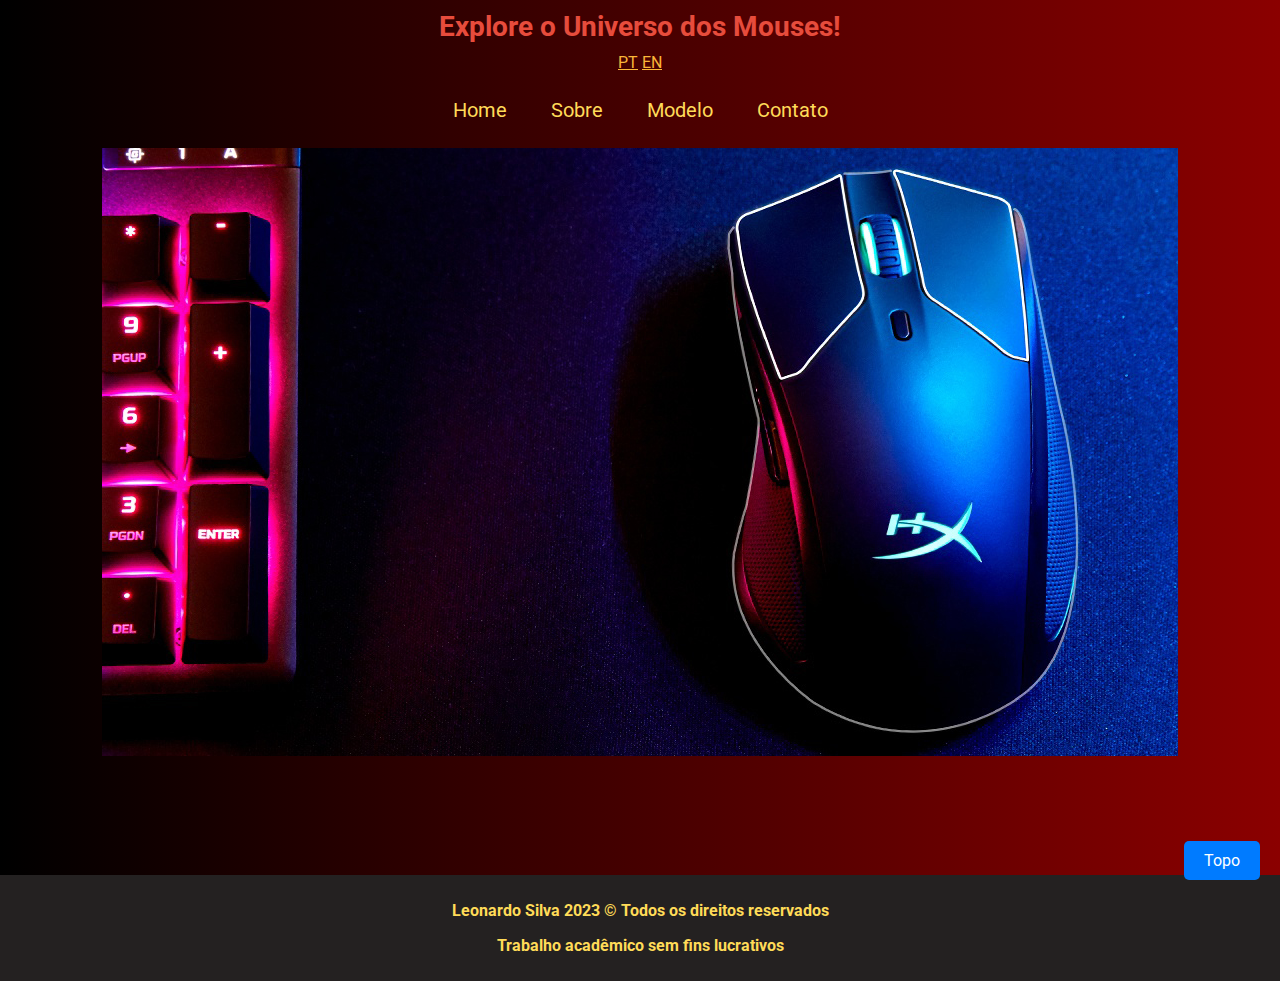
<file: index.html>
<!DOCTYPE html>
<html lang="pt-br">
<head>
    <meta charset="UTF-8">
    <meta name="viewport" content="width=device-width, initial-scale=1.0">
    <title>Menu</title>
    <link rel="stylesheet" href="https://fonts.googleapis.com/css?family=Roboto:400,700&display=swap">
    <link rel="stylesheet" href="estilo.css"> <!-- Seu arquivo de estilo principal -->
    <link rel="icon" type="image/png" href="imagens/left-click.png">
</head>
<body>
    <header>
        <h1 class="site-title">Explore o Universo dos Mouses!</h1>
    </header>
    <nav>
        <a href="index.html" class="pt-link">PT</a>
        <a href="index_en.html" class="en-link">EN</a>
        <!-- Link para a versão em inglês -->
    </nav>
    <nav>
        <ul class="menu">
            <li><a href="index.html">Home</a></li>
            <li><a href="sobre.html">Sobre</a></li>
            <li><a href="modelo.html">Modelo</a></li>
            <li><a href="contato.html">Contato</a></li>
        </ul>
    </nav>
    <div class="imagem">
        <img src="imagens/mouse.jpg" alt="Imagem de um mouse">
    </div>

    <center><a href="#top" class="back-to-top" id="backToTop">Topo</a></center>
</div>
    <footer>
            <p><b>Leonardo Silva 2023 &copy; Todos os direitos reservados</b></p>
            <p><b>Trabalho acadêmico sem fins lucrativos</b></p>
    </footer>    
    
<!-- JavaScript para a animação -->
<script>
    // Captura o elemento da âncora
    var backToTop = document.getElementById("backToTop");

    // Adiciona um ouvinte de evento de clique à âncora
    backToTop.addEventListener("click", function(event) {
        event.preventDefault(); // Impede o comportamento padrão do link

        // Função para animação de rolagem suave
        function scrollToTop() {
            var currentScroll = document.documentElement.scrollTop || document.body.scrollTop;

            if (currentScroll > 0) {
                window.requestAnimationFrame(scrollToTop);
                window.scrollTo(0, currentScroll - (currentScroll / 8));
            }
        }

        // Inicia a animação de retorno ao topo
        scrollToTop();
    });

    // Adicione outro ouvinte de evento de clique para rolar para baixo
    var scrollDown = document.getElementById("scrollDown");

    scrollDown.addEventListener("click", function(event) {
        event.preventDefault();

        // Função para rolar para baixo
        function scrollDownToContent() {
            var currentScroll = document.documentElement.scrollTop || document.body.scrollTop;
            var contentOffset = document.getElementById("content").offsetTop; // Substitua "content" pelo ID do elemento para onde você deseja rolar

            if (currentScroll < contentOffset) {
                window.requestAnimationFrame(scrollDownToContent);
                window.scrollTo(0, currentScroll + (contentOffset - currentScroll) / 8);
            }
        }

        // Inicia a animação de rolagem para baixo
        scrollDownToContent();
    });
</script>
</body>
</html>
</file>
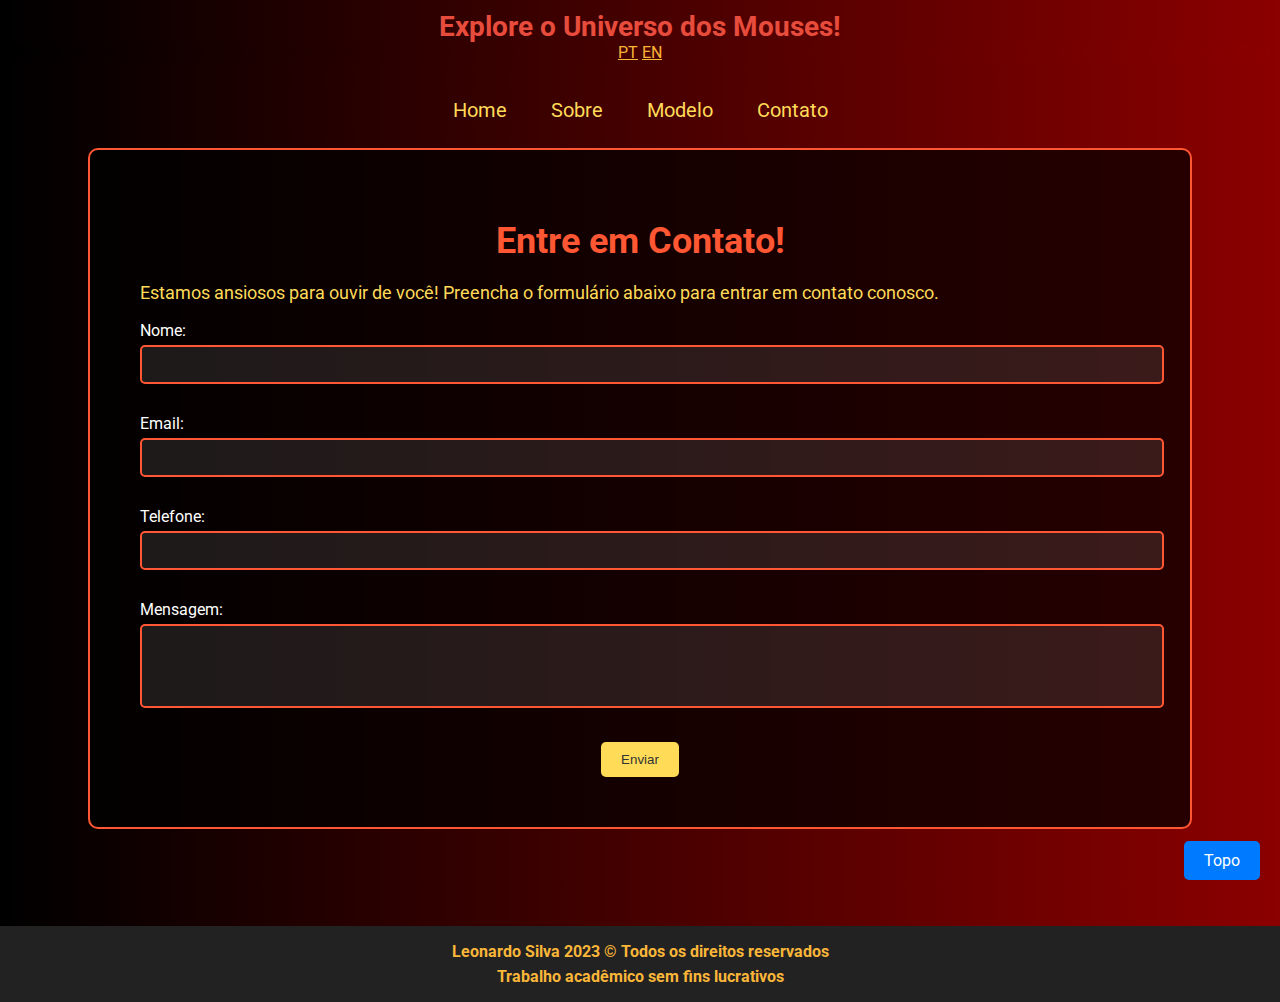
<file: contato.html>
<!DOCTYPE html>
<html lang="pt-br">
<head>
    <meta charset="UTF-8">
    <meta name="viewport" content="width=device-width, initial-scale=1.0">
    <title>Contato</title>
    <link rel="stylesheet" href="https://fonts.googleapis.com/css?family=Roboto:400,700&display=swap">
    <link rel="stylesheet" href="estilo.css"> <!-- Seu arquivo de estilo principal -->
    <link rel="icon" type="image/png" href="imagens/left-click.png">
</head>
<body class="pagina-contato">
    <header>
        <h1 class="site-title">Explore o Universo dos Mouses!</h1>
        <nav>
            <a href="contato.html" class="pt-link">PT</a>
            <a href="contato_en.html" class="en-link">EN</a>
             <!-- Link para a versão em inglês -->
        </nav>    
    </header>

    <nav>
        <ul class="menu">
            <li><a href="index.html">Home</a></li>
            <li><a href="sobre.html">Sobre</a></li>
            <li><a href="modelo.html">Modelo</a></li>
            <li><a href="contato.html">Contato</a></li>
        </ul>
    </nav>

    
    <section id="contato" class="section">
        <h2 class="section-title">Entre em Contato!</h2>
        <p>Estamos ansiosos para ouvir de você! Preencha o formulário abaixo para entrar em contato conosco.</p>

        <form id="contato-form" action="#" method="GET">
            <div class="form-group">
                <label for="nome">Nome:</label>
                <input type="text" id="nome" name="nome" required>
                <div id="nome-error" class="error"></div>
            </div>

            <div class="form-group">
                <label for="email">Email:</label>
                <input type="email" id="email" name="email" required>
                <div id="email-error" class="error"></div>
            </div>

            <div class="form-group">
                <label for="telefone">Telefone:</label>
                <input type="tel" id="telefone" name="telefone" required>
                <div id="telefone-error" class="error"></div>
            </div>

            <div class="form-group">
                <label for="mensagem">Mensagem:</label>
                <textarea style="resize: none" id="mensagem" name="mensagem" rows="4" required></textarea>
                <div id="mensagem-error" class="error"></div>
            </div>

            <button type="button" onclick="validarForm()">Enviar</button>
        </form>

        <div id="sucesso" class="success"></div>
    </section>
    <!-- Âncora para o topo da página com animação -->
    <br><center><a href="#top" class="back-to-top" id="backToTop">Topo</a></center>

    <footer><br>
        <div class="rights">
            <p><b>Leonardo Silva 2023 &copy; Todos os direitos reservados</b></p>
            <p><b>Trabalho acadêmico sem fins lucrativos</b></p>
        </div>
    </footer>

    <script>
        function validarForm() {
            const nome = document.getElementById("nome").value;
            const email = document.getElementById("email").value;
            const telefone = document.getElementById("telefone").value;
            const mensagem = document.getElementById("mensagem").value;

            const nomeError = document.getElementById("nome-error");
            const emailError = document.getElementById("email-error");
            const telefoneError = document.getElementById("telefone-error");
            const mensagemError = document.getElementById("mensagem-error");
            const sucesso = document.getElementById("sucesso");

            nomeError.textContent = "";
            emailError.textContent = "";
            telefoneError.textContent = "";
            mensagemError.textContent = "";
            sucesso.textContent = "";

            // Validação do campo Nome (pelo menos 3 caracteres)
            if (nome.length < 3) {
                nomeError.textContent = "O nome deve ter pelo menos 3 caracteres";
            }

            // Validação do campo Email (formato de email válido)
            const emailRegex = /^[^\s@]+@[^\s@]+\.[^\s@]+$/;
            if (!emailRegex.test(email)) {
                emailError.textContent = "Insira um email válido";
            }

            // Validação do campo Telefone (formato de telefone válido)
            const telefoneRegex = /^\d{2}-\d{5}-\d{4}$/; // Formato XX-XXXXX-XXXX
            if (!telefoneRegex.test(telefone)) {
                telefoneError.textContent = "Insira um número de telefone válido no formato XX-XXXXX-XXXX";
            }

            // Validação do campo Mensagem (pelo menos 10 caracteres)
            if (mensagem.length < 10) {
                mensagemError.textContent = "A mensagem deve ter pelo menos 10 caracteres";
            }

            // Se não houver erros, exiba uma mensagem de sucesso
            if (nomeError.textContent === "" && emailError.textContent === "" && telefoneError.textContent === "" && mensagemError.textContent === "") {
                sucesso.textContent = "Formulário enviado com sucesso!";
            }
        }

        // Captura o elemento da âncora
        var backToTop = document.getElementById("backToTop");

        // Adiciona um ouvinte de evento de clique à âncora
        backToTop.addEventListener("click", function(event) {
            event.preventDefault(); // Impede o comportamento padrão do link

            // Função para animação de rolagem suave
            function scrollToTop() {
                var currentScroll = document.documentElement.scrollTop || document.body.scrollTop;

                if (currentScroll > 0) {
                    window.requestAnimationFrame(scrollToTop);
                    window.scrollTo(0, currentScroll - (currentScroll / 8));
                }
            }

            // Inicia a animação
            scrollToTop();
        });

        
    </script>
</body>
</html>
</file>
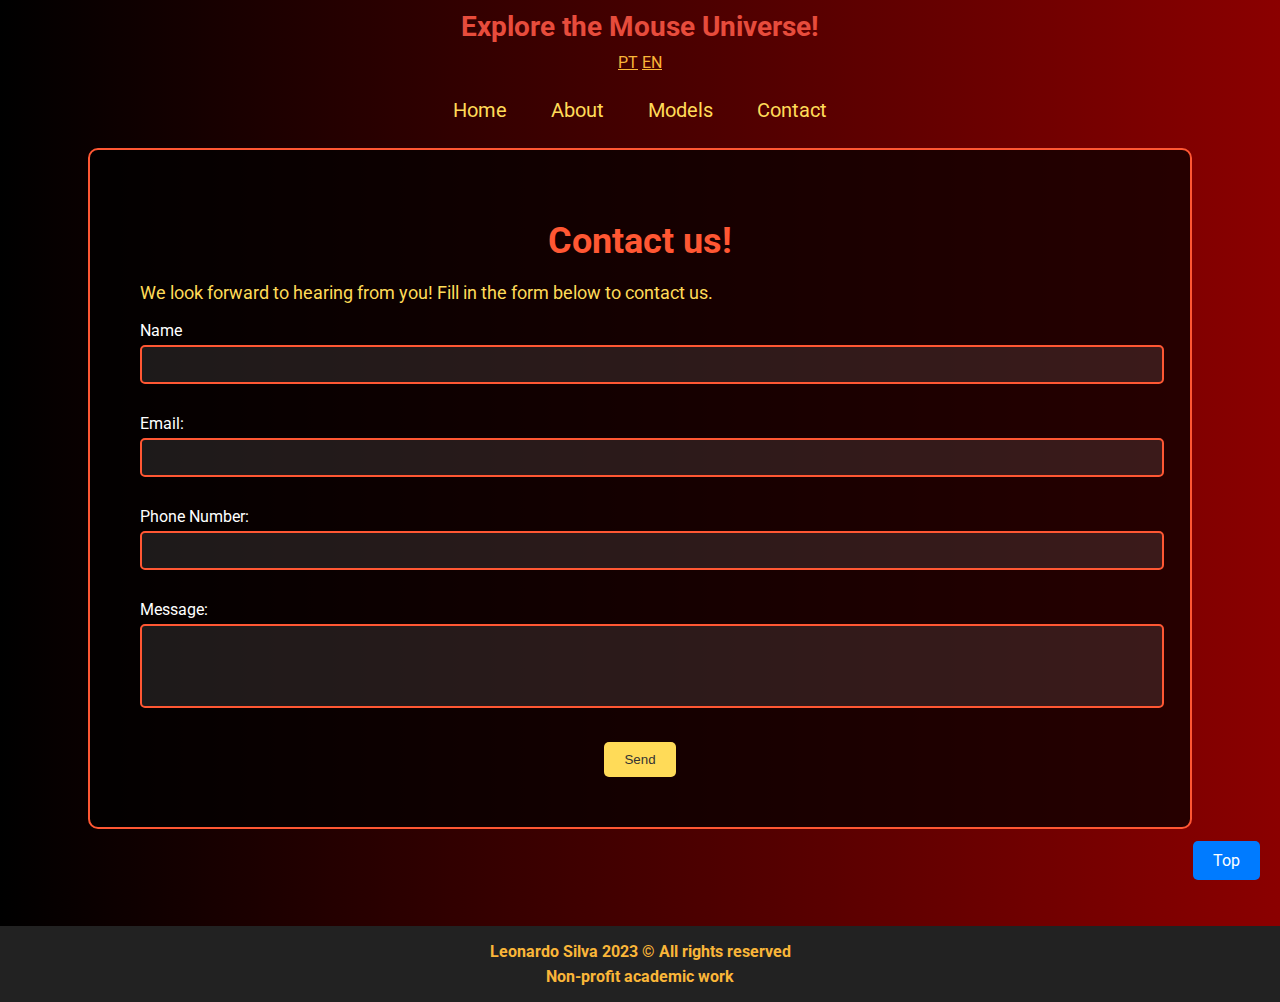
<file: contato_en.html>
<!DOCTYPE html>
<html lang="pt-br">
<head>
    <meta charset="UTF-8">
    <meta name="viewport" content="width=device-width, initial-scale=1.0">
    <title>Contact</title>
    <link rel="stylesheet" href="https://fonts.googleapis.com/css?family=Roboto:400,700&display=swap">
    <link rel="stylesheet" href="estilo.css"> <!-- Seu arquivo de estilo principal -->
    <link rel="icon" type="image/png" href="imagens/left-click.png">
</head>
<body class="pagina-contato">
    <header>
        <div class="header-content">
            <h1 class="site-title">Explore the Mouse Universe!</h1>
        </div>
    </header>

    <nav>
        <a href="contato.html" class="pt-link">PT</a>
        <a href="contato_en.html" class="en-link">EN</a>
         <!-- Link para a versão em inglês -->
    </nav>    
    
    <nav>
        <ul class="menu">
            <li><a href="index_en.html">Home</a></li>
            <li><a href="sobre_en.html">About</a></li>
            <li><a href="modelo_en.html">Models</a></li>
            <li><a href="contato_en.html">Contact</a></li>
        </ul>
    </nav>

    
    <section id="contato" class="section">
        <h2 class="section-title">Contact us!</h2>
        <p>We look forward to hearing from you! Fill in the form below to contact us.</p>

        <form id="contato-form" action="#" method="GET">
            <div class="form-group">
                <label for="nome">Name</label>
                <input type="text" id="nome" name="nome" required>
                <div id="nome-error" class="error"></div>
            </div>

            <div class="form-group">
                <label for="email">Email:</label>
                <input type="email" id="email" name="email" required>
                <div id="email-error" class="error"></div>
            </div>

            <div class="form-group">
                <label for="telefone">Phone Number:</label>
                <input type="tel" id="telefone" name="telefone" required>
                <div id="telefone-error" class="error"></div>
            </div>

            <div class="form-group">
                <label for="mensagem">Message:</label>
                <textarea style="resize: none" id="mensagem" name="mensagem" rows="4" required></textarea>
                <div id="mensagem-error" class="error"></div>
            </div>

            <button type="button" onclick="validarForm()">Send</button>
        </form>

        <div id="sucesso" class="success"></div>
    </section>
    <!-- Âncora para o topo da página com animação -->
    <br><center><a href="#top" class="back-to-top" id="backToTop">Top</a></center>

    <footer><br>
        <div class="rights">
            <p><b>Leonardo Silva 2023 &copy; All rights reserved</b></p>
            <p><b>Non-profit academic work</p></b>
        </div>
    </footer>

    <script>
        function validarForm() {
            const nome = document.getElementById("nome").value;
            const email = document.getElementById("email").value;
            const telefone = document.getElementById("telefone").value;
            const mensagem = document.getElementById("mensagem").value;

            const nomeError = document.getElementById("nome-error");
            const emailError = document.getElementById("email-error");
            const telefoneError = document.getElementById("telefone-error");
            const mensagemError = document.getElementById("mensagem-error");
            const sucesso = document.getElementById("sucesso");

            nomeError.textContent = "";
            emailError.textContent = "";
            telefoneError.textContent = "";
            mensagemError.textContent = "";
            sucesso.textContent = "";

            // Validação do campo Nome (pelo menos 3 caracteres)
            if (nome.length < 3) {
                nomeError.textContent = "The name must be at least 3 characters long!";
            }

            // Validação do campo Email (formato de email válido)
            const emailRegex = /^[^\s@]+@[^\s@]+\.[^\s@]+$/;
            if (!emailRegex.test(email)) {
                emailError.textContent = "Enter a valid email address!";
            }

            // Validação do campo Telefone (formato de telefone válido)
            const telefoneRegex = /^\d{2}-\d{5}-\d{4}$/; // Formato XX-XXXXX-XXXX
            if (!telefoneRegex.test(telefone)) {
                telefoneError.textContent = "Enter a valid phone number in the format XX-XXXXX-XXXX";
            }

            // Validação do campo Mensagem (pelo menos 10 caracteres)
            if (mensagem.length < 10) {
                mensagemError.textContent = "The message must be at least 10 characters long!";
            }

            // Se não houver erros, exiba uma mensagem de sucesso
            if (nomeError.textContent === "" && emailError.textContent === "" && telefoneError.textContent === "" && mensagemError.textContent === "") {
                sucesso.textContent = "Form sent successfully!";
            }
        }

        // Captura o elemento da âncora
        var backToTop = document.getElementById("backToTop");

        // Adiciona um ouvinte de evento de clique à âncora
        backToTop.addEventListener("click", function(event) {
            event.preventDefault(); // Impede o comportamento padrão do link

            // Função para animação de rolagem suave
            function scrollToTop() {
                var currentScroll = document.documentElement.scrollTop || document.body.scrollTop;

                if (currentScroll > 0) {
                    window.requestAnimationFrame(scrollToTop);
                    window.scrollTo(0, currentScroll - (currentScroll / 8));
                }
            }

            // Inicia a animação
            scrollToTop();
        });

        
    </script>
</body>
</html>
</file>
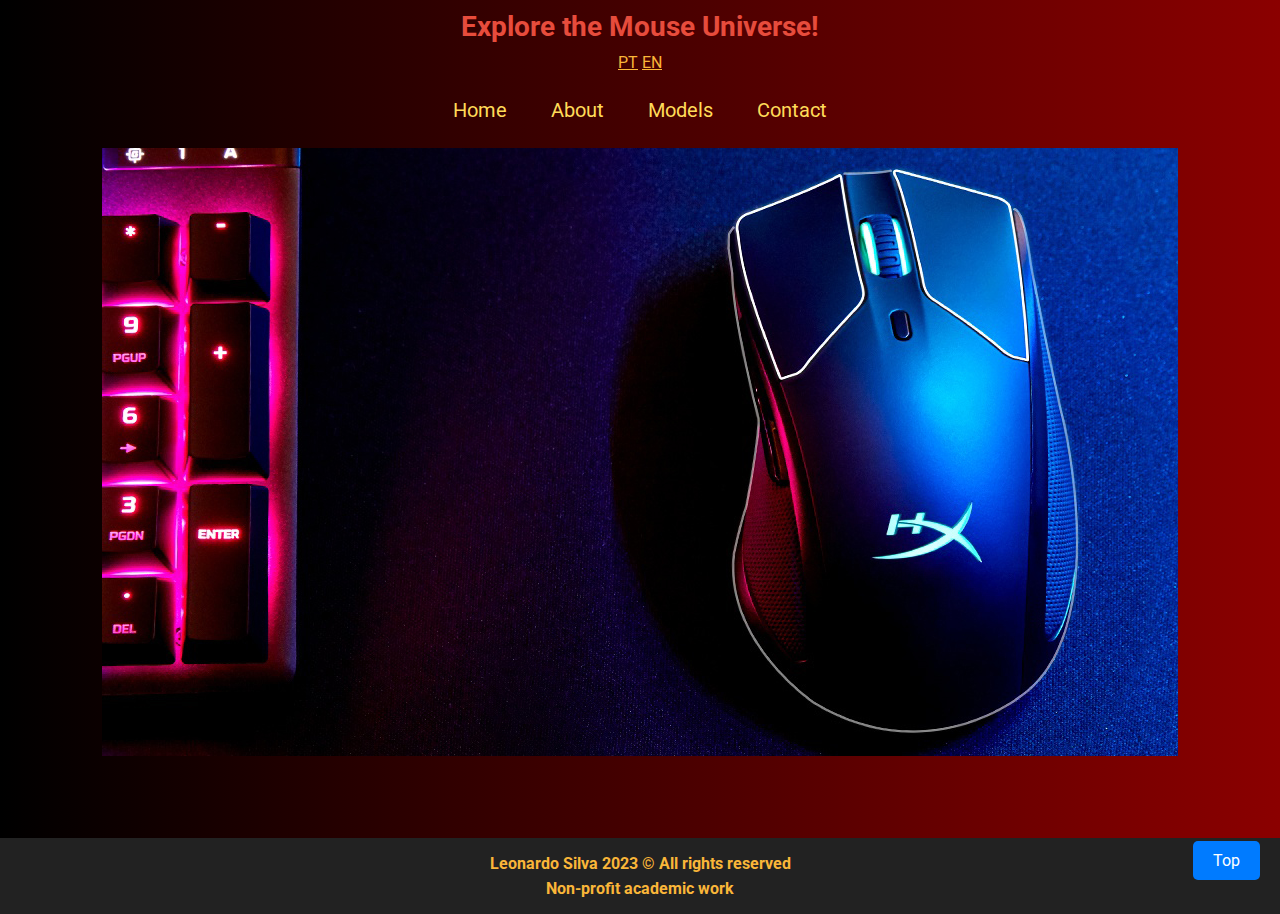
<file: index_en.html>
<!DOCTYPE html>
<html lang="pt-br">
<head>
    <meta charset="UTF-8">
    <meta name="viewport" content="width=device-width, initial-scale=1.0">
    <title>Menu</title>
    <link rel="stylesheet" href="https://fonts.googleapis.com/css?family=Roboto:400,700&display=swap">
    <link rel="stylesheet" href="estilo.css"> <!-- Seu arquivo de estilo principal -->
    <link rel="icon" type="image/png" href="imagens/left-click.png">
</head>
<body>
    <header>
        <h1 class="site-title">Explore the Mouse Universe!</h1>
    </header>
    <nav>
        <a href="index.html" class="pt-link">PT</a>
        <a href="index_en.html" class="en-link">EN</a>
        <!-- Link para a versão em inglês -->
    </nav>
    <nav>
        <ul class="menu">
            <li><a href="index_en.html">Home</a></li>
            <li><a href="sobre_en.html">About</a></li>
            <li><a href="modelo_en.html">Models</a></li>
            <li><a href="contato_en.html">Contact</a></li>
        </ul>
    </nav>
    <div class="imagem">
        <img src="imagens/mouse.jpg" alt="Imagem de um mouse">
    </div>
    <!-- Âncora para o topo da página com animação -->
    <center><a href="#top" class="back-to-top" id="backToTop">Top</a></center>
</div>

<br><footer>
    <div class="rights">
            <p><b>Leonardo Silva 2023 &copy; All rights reserved</b></p>
            <p><b>Non-profit academic work</p>
    </div>
</footer>

<!-- JavaScript para a animação -->
<script>
    // Captura o elemento da âncora
    var backToTop = document.getElementById("backToTop");

    // Adiciona um ouvinte de evento de clique à âncora
    backToTop.addEventListener("click", function(event) {
        event.preventDefault(); // Impede o comportamento padrão do link

        // Função para animação de rolagem suave
        function scrollToTop() {
            var currentScroll = document.documentElement.scrollTop || document.body.scrollTop;

            if (currentScroll > 0) {
                window.requestAnimationFrame(scrollToTop);
                window.scrollTo(0, currentScroll - (currentScroll / 8));
            }
        }

        // Inicia a animação de retorno ao topo
        scrollToTop();
    });

    // Adicione outro ouvinte de evento de clique para rolar para baixo
    var scrollDown = document.getElementById("scrollDown");

    scrollDown.addEventListener("click", function(event) {
        event.preventDefault();

        // Função para rolar para baixo
        function scrollDownToContent() {
            var currentScroll = document.documentElement.scrollTop || document.body.scrollTop;
            var contentOffset = document.getElementById("content").offsetTop; // Substitua "content" pelo ID do elemento para onde você deseja rolar

            if (currentScroll < contentOffset) {
                window.requestAnimationFrame(scrollDownToContent);
                window.scrollTo(0, currentScroll + (contentOffset - currentScroll) / 8);
            }
        }

        // Inicia a animação de rolagem para baixo
        scrollDownToContent();
    });
</script>
</body>
</html>
</file>
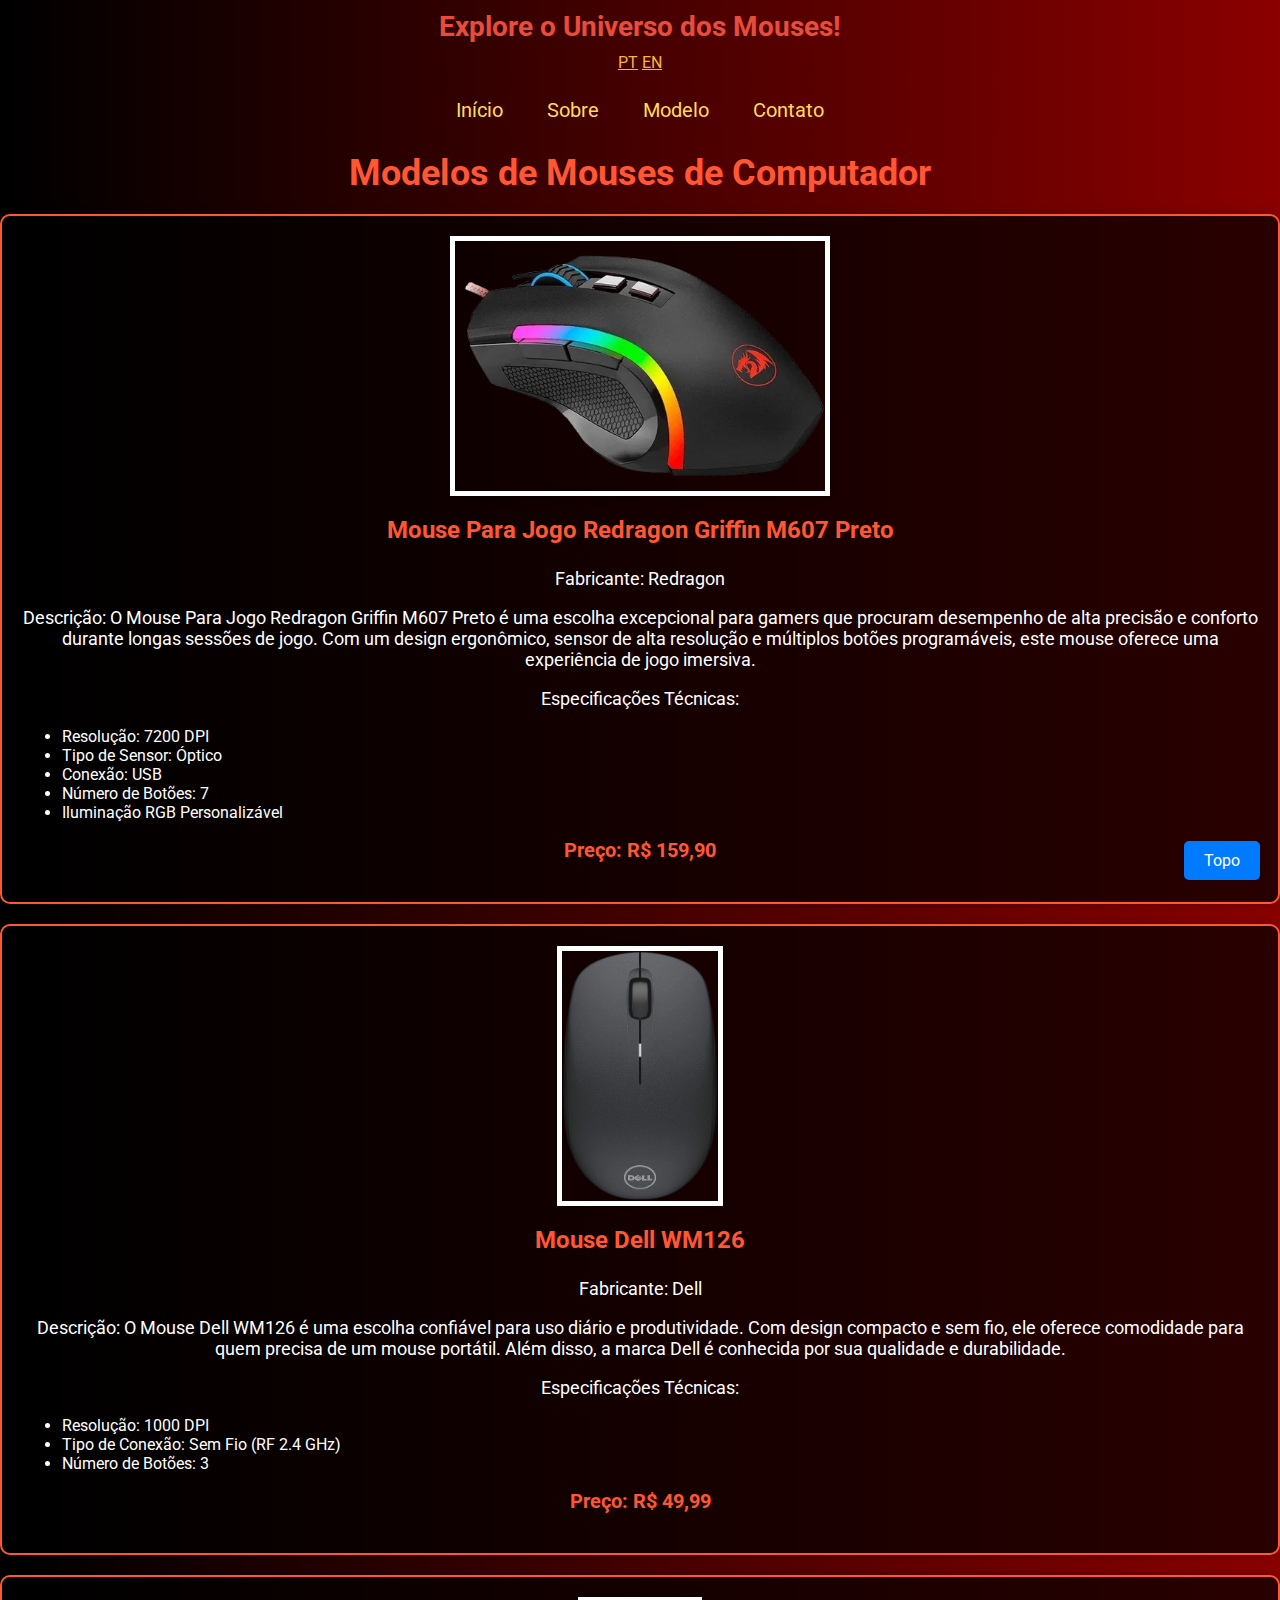
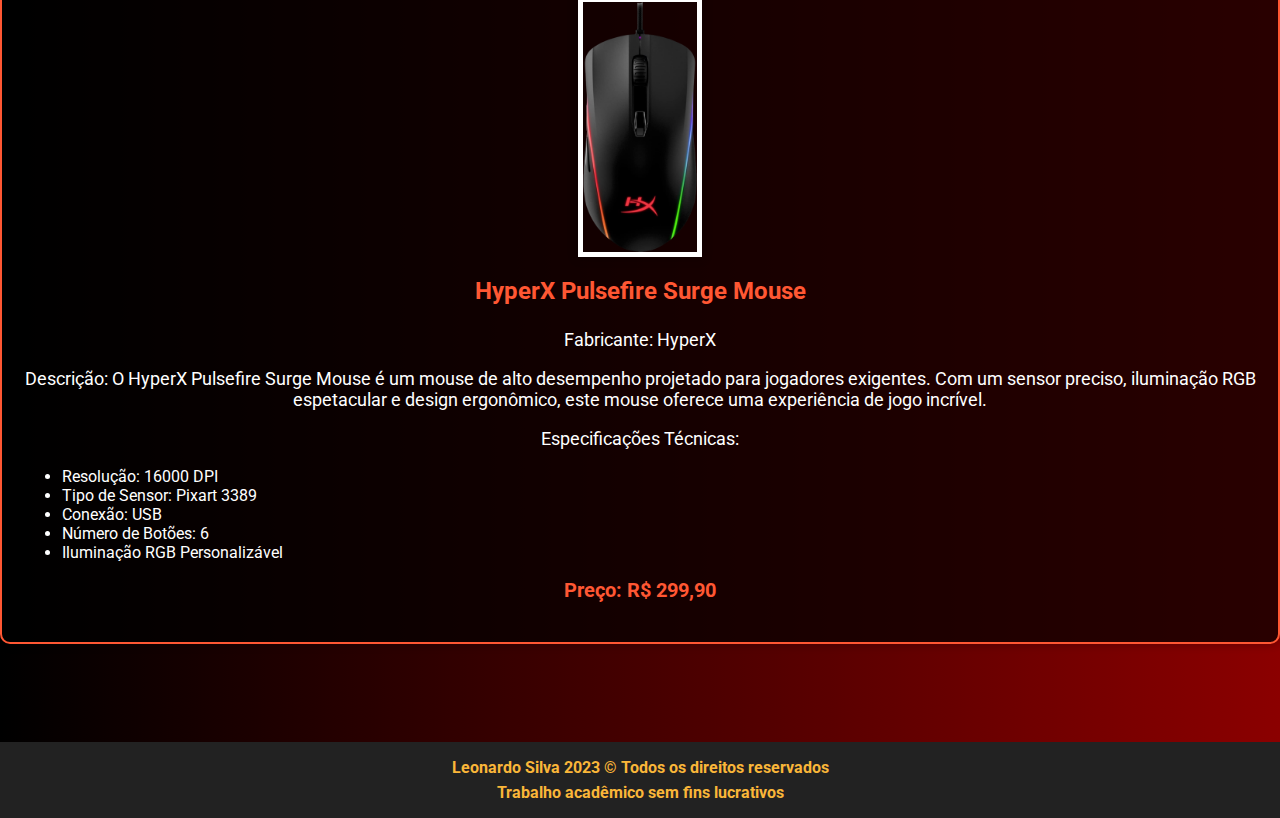
<file: modelo.html>
<!DOCTYPE html>
<html lang="pt-br">
<head>
    <meta charset="UTF-8">
    <meta name="viewport" content="width=device-width, initial-scale=1.0">
    <title>Modelos do Produto</title>
    <link rel="stylesheet" href="https://fonts.googleapis.com/css?family=Roboto:400,700&display=swap">
    <link rel="stylesheet" href="estilo.css"> <!-- Seu arquivo de estilo principal -->
    <link rel="icon" type="image/png" href="imagens/left-click.png"> <!-- Corrigida a tag rel do ícone -->
</head>
<body id="top">
    <header>
        <div class="header-content">
            <h1 class="site-title">Explore o Universo dos Mouses!</h1>

        </div>
    </header>

    <nav>
        <a href="modelo.html" class="pt-link">PT</a>
        <a href="modelo_en.html" class="en-link">EN</a>
         <!-- Link para a versão em inglês -->
    </nav>   

    <nav>
        <ul class="menu">
            <li><a href="index.html">Início</a></li>
            <li><a href="sobre.html">Sobre</a></li>
            <li><a href="modelo.html">Modelo</a></li>
            <li><a href="contato.html">Contato</a></li>
        </ul>
    </nav>

    <div class="page">
        <h2 class="section-title">Modelos de Mouses de Computador</h2>
            
        <!-- Mouse Para Jogo Redragon Griffin M607 Preto -->
        <div class="model">
            <div class="model-image">
                <img src="imagens/dpi.png" alt="Mouse Para Jogo Redragon Griffin M607 Preto">
            </div>
            <h3 class="model-title">Mouse Para Jogo Redragon Griffin M607 Preto</h3>
            <p class="model-info">Fabricante: Redragon</p>
            <p class="model-info">Descrição:
                O Mouse Para Jogo Redragon Griffin M607 Preto é uma escolha excepcional para gamers que procuram desempenho de alta precisão e conforto durante longas sessões de jogo. Com um design ergonômico, sensor de alta resolução e múltiplos botões programáveis, este mouse oferece uma experiência de jogo imersiva.
            </p>
            <p class="model-info">Especificações Técnicas:
                <ul>
                    <li>Resolução: 7200 DPI</li>
                    <li>Tipo de Sensor: Óptico</li>
                    <li>Conexão: USB</li>
                    <li>Número de Botões: 7</li>
                    <li>Iluminação RGB Personalizável</li>
                </ul>
            </p>
            <p class="model-price">Preço: R$ 159,90</p>
        </div>
        
        <!-- Mouse Dell WM126 -->
        <div class="model">
            <div class="model-image">
                <img src="imagens/dell.png" alt="Mouse Dell WM126">
            </div>
            <h3 class="model-title">Mouse Dell WM126</h3>
            <p class="model-info">Fabricante: Dell</p>
            <p class="model-info">Descrição:
                O Mouse Dell WM126 é uma escolha confiável para uso diário e produtividade. Com design compacto e sem fio, ele oferece comodidade para quem precisa de um mouse portátil. Além disso, a marca Dell é conhecida por sua qualidade e durabilidade.
            </p>
            <p class="model-info">Especificações Técnicas:
                <ul>
                    <li>Resolução: 1000 DPI</li>
                    <li>Tipo de Conexão: Sem Fio (RF 2.4 GHz)</li>
                    <li>Número de Botões: 3</li>
                </ul>
            </p>
            <p class="model-price">Preço: R$ 49,99</p>
        </div>
        
        <!-- HyperX Pulsefire Surge Mouse -->
        <div class="model">
            <div class="model-image">
                <img src="imagens/hyper.png" alt="HyperX Pulsefire Surge Mouse">
            </div>
            <h3 class="model-title">HyperX Pulsefire Surge Mouse</h3>
            <p class="model-info">Fabricante: HyperX</p>
            <p class="model-info">Descrição:
                O HyperX Pulsefire Surge Mouse é um mouse de alto desempenho projetado para jogadores exigentes. Com um sensor preciso, iluminação RGB espetacular e design ergonômico, este mouse oferece uma experiência de jogo incrível.
            </p>
            <p class="model-info">Especificações Técnicas:
                <ul>
                    <li>Resolução: 16000 DPI</li>
                    <li>Tipo de Sensor: Pixart 3389</li>
                    <li>Conexão: USB</li>
                    <li>Número de Botões: 6</li>
                    <li>Iluminação RGB Personalizável</li>
                </ul>
            </p>
            <p class="model-price">Preço: R$ 299,90</p>
        </div>
    </div>
    <!-- Âncora para o topo da página com animação -->
    <center><a href="#top" class="back-to-top" id="backToTop">Topo</a></center>
</div>

<br><footer>
    <div class="rights">
        <p><b>Leonardo Silva 2023 &copy; Todos os direitos reservados</b></p>
        <p><b>Trabalho acadêmico sem fins lucrativos</b></p>
    </div>
</footer>

<!-- JavaScript para a animação -->
<script>
    // Captura o elemento da âncora
    var backToTop = document.getElementById("backToTop");

    // Adiciona um ouvinte de evento de clique à âncora
    backToTop.addEventListener("click", function(event) {
        event.preventDefault(); // Impede o comportamento padrão do link

        // Função para animação de rolagem suave
        function scrollToTop() {
            var currentScroll = document.documentElement.scrollTop || document.body.scrollTop;

            if (currentScroll > 0) {
                window.requestAnimationFrame(scrollToTop);
                window.scrollTo(0, currentScroll - (currentScroll / 8));
            }
        }

        // Inicia a animação de retorno ao topo
        scrollToTop();
    });

    // Adicione outro ouvinte de evento de clique para rolar para baixo
    var scrollDown = document.getElementById("scrollDown");

    scrollDown.addEventListener("click", function(event) {
        event.preventDefault();

        // Função para rolar para baixo
        function scrollDownToContent() {
            var currentScroll = document.documentElement.scrollTop || document.body.scrollTop;
            var contentOffset = document.getElementById("content").offsetTop; // Substitua "content" pelo ID do elemento para onde você deseja rolar

            if (currentScroll < contentOffset) {
                window.requestAnimationFrame(scrollDownToContent);
                window.scrollTo(0, currentScroll + (contentOffset - currentScroll) / 8);
            }
        }

        // Inicia a animação de rolagem para baixo
        scrollDownToContent();
    });
</script>
</body>
</html>
</file>
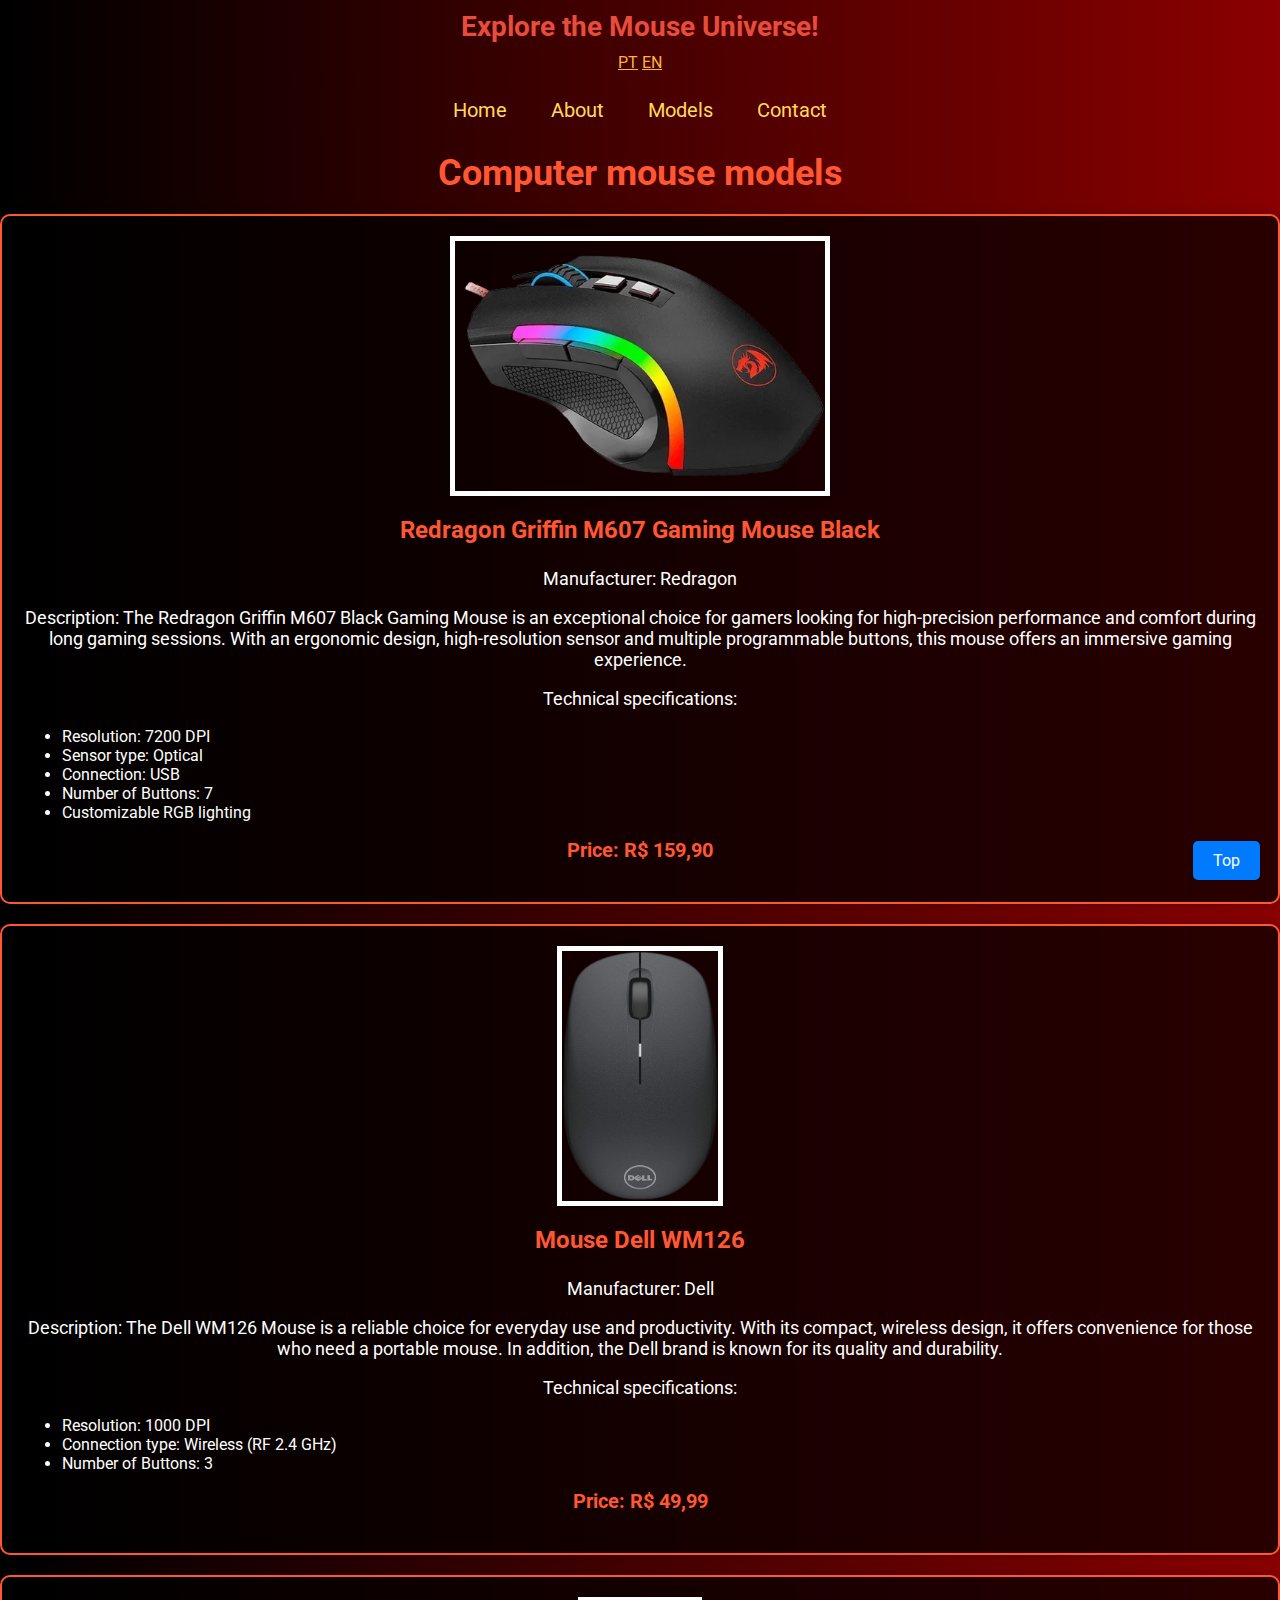
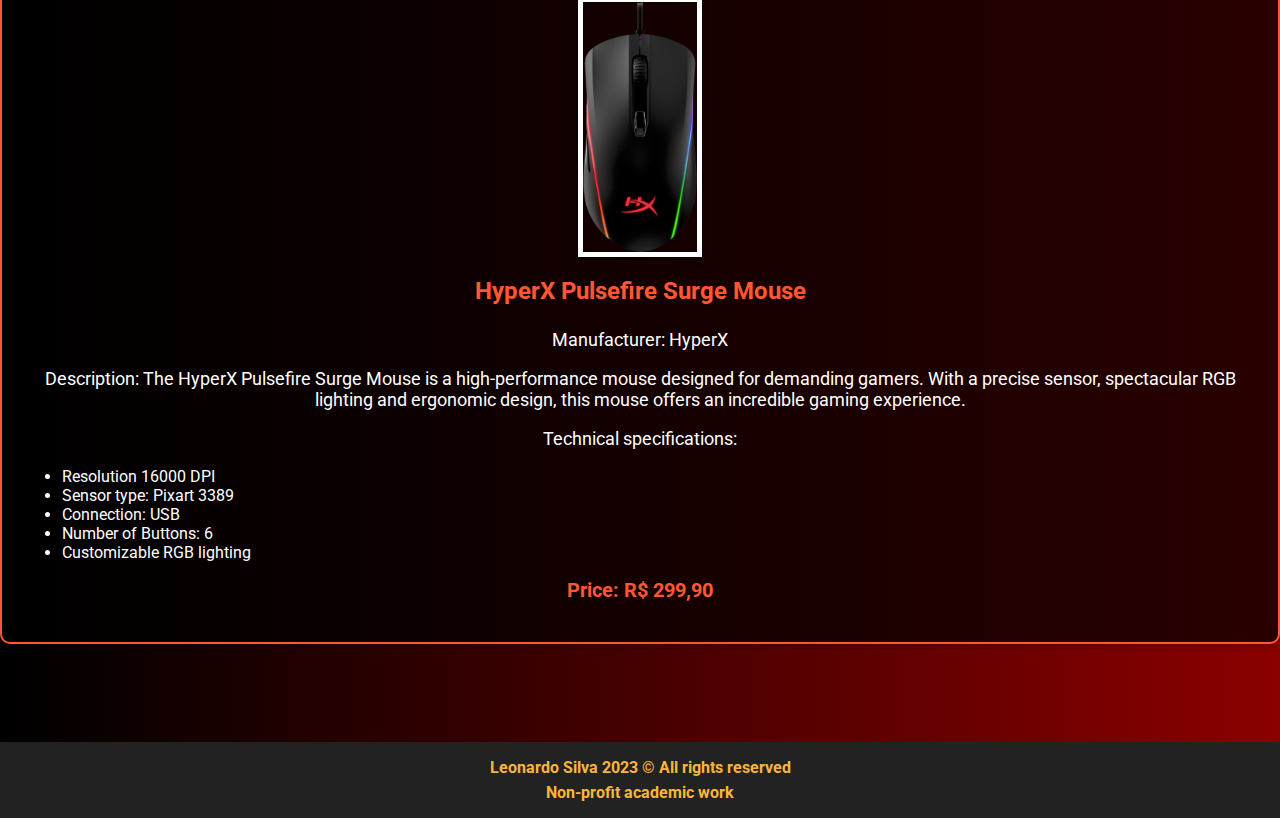
<file: modelo_en.html>
<!DOCTYPE html>
<html lang="pt-br">
<head>
    <meta charset="UTF-8">
    <meta name="viewport" content="width=device-width, initial-scale=1.0">
    <title>Product models</title>
    <link rel="stylesheet" href="https://fonts.googleapis.com/css?family=Roboto:400,700&display=swap">
    <link rel="stylesheet" href="estilo.css"> <!-- Seu arquivo de estilo principal -->
    <link rel="icon" type="image/png" href="imagens/left-click.png"> <!-- Corrigida a tag rel do ícone -->
</head>
<body id="top">
    <header>
        <div class="header-content">
            <h1 class="site-title">Explore the Mouse Universe!</h1>

        </div>
    </header>
    
    <nav>
        <a href="modelo.html" class="pt-link">PT</a>
        <a href="modelo_en.html" class="en-link">EN</a>
         <!-- Link para a versão em inglês -->
    </nav>  

    <nav>
        <ul class="menu">
            <li><a href="index_en.html">Home</a></li>
            <li><a href="sobre_en.html">About</a></li>
            <li><a href="modelo_en.html">Models</a></li>
            <li><a href="contato_en.html">Contact</a></li>
        </ul>
    </nav>

    <div class="page">
        <h2 class="section-title">Computer mouse models</h2>
            
        <!-- Mouse Para Jogo Redragon Griffin M607 Preto -->
        <div class="model">
            <div class="model-image">
                <img src="imagens/dpi.png" alt="Mouse Para Jogo Redragon Griffin M607 Preto">
            </div>
            <h3 class="model-title">Redragon Griffin M607 Gaming Mouse Black</h3>
            <p class="model-info">Manufacturer: Redragon</p>
            <p class="model-info">Description:
                The Redragon Griffin M607 Black Gaming Mouse is an exceptional choice for gamers looking for high-precision performance and comfort during long gaming sessions. With an ergonomic design, high-resolution sensor and multiple programmable buttons, this mouse offers an immersive gaming experience.
            </p>
            <p class="model-info">Technical specifications:
                <ul>
                    <li>Resolution: 7200 DPI</li>
                    <li>Sensor type: Optical</li>
                    <li>Connection: USB</li>
                    <li>Number of Buttons: 7</li>
                    <li>Customizable RGB lighting</li>
                </ul>
            </p>
            <p class="model-price">Price: R$ 159,90</p>
        </div>
        
        <!-- Mouse Dell WM126 -->
        <div class="model">
            <div class="model-image">
                <img src="imagens/dell.png" alt="Mouse Dell WM126">
            </div>
            <h3 class="model-title">Mouse Dell WM126</h3>
            <p class="model-info">Manufacturer: Dell</p>
            <p class="model-info">Description:
                The Dell WM126 Mouse is a reliable choice for everyday use and productivity. With its compact, wireless design, it offers convenience for those who need a portable mouse. In addition, the Dell brand is known for its quality and durability.
            </p>
            <p class="model-info">Technical specifications:
                <ul>
                    <li>Resolution: 1000 DPI</li>
                    <li>Connection type: Wireless (RF 2.4 GHz)</li>
                    <li>Number of Buttons: 3</li>
                </ul>
            </p>
            <p class="model-price">Price: R$ 49,99</p>
        </div>
        
        <!-- HyperX Pulsefire Surge Mouse -->
        <div class="model">
            <div class="model-image">
                <img src="imagens/hyper.png" alt="HyperX Pulsefire Surge Mouse">
            </div>
            <h3 class="model-title">HyperX Pulsefire Surge Mouse</h3>
            <p class="model-info">Manufacturer: HyperX</p>
            <p class="model-info">Description:
                The HyperX Pulsefire Surge Mouse is a high-performance mouse designed for demanding gamers. With a precise sensor, spectacular RGB lighting and ergonomic design, this mouse offers an incredible gaming experience.
            </p>
            <p class="model-info">Technical specifications:
                <ul>
                    <li>Resolution 16000 DPI</li>
                    <li>Sensor type: Pixart 3389</li>
                    <li>Connection: USB</li>
                    <li>Number of Buttons: 6</li>
                    <li>Customizable RGB lighting</li>
                </ul>
            </p>
            <p class="model-price">Price: R$ 299,90</p>
        </div>
    </div>
    <!-- Âncora para o topo da página com animação -->
    <center><a href="#top" class="back-to-top" id="backToTop">Top</a></center>
</div>

<br><footer>
    <div class="rights">
            <p><b>Leonardo Silva 2023 &copy; All rights reserved</b></p>
            <p><b>Non-profit academic work</p>
    </div>
</footer>

<!-- JavaScript para a animação -->
<script>
    // Captura o elemento da âncora
    var backToTop = document.getElementById("backToTop");

    // Adiciona um ouvinte de evento de clique à âncora
    backToTop.addEventListener("click", function(event) {
        event.preventDefault(); // Impede o comportamento padrão do link

        // Função para animação de rolagem suave
        function scrollToTop() {
            var currentScroll = document.documentElement.scrollTop || document.body.scrollTop;

            if (currentScroll > 0) {
                window.requestAnimationFrame(scrollToTop);
                window.scrollTo(0, currentScroll - (currentScroll / 8));
            }
        }

        // Inicia a animação de retorno ao topo
        scrollToTop();
    });

    // Adicione outro ouvinte de evento de clique para rolar para baixo
    var scrollDown = document.getElementById("scrollDown");

    scrollDown.addEventListener("click", function(event) {
        event.preventDefault();

        // Função para rolar para baixo
        function scrollDownToContent() {
            var currentScroll = document.documentElement.scrollTop || document.body.scrollTop;
            var contentOffset = document.getElementById("content").offsetTop; // Substitua "content" pelo ID do elemento para onde você deseja rolar

            if (currentScroll < contentOffset) {
                window.requestAnimationFrame(scrollDownToContent);
                window.scrollTo(0, currentScroll + (contentOffset - currentScroll) / 8);
            }
        }

        // Inicia a animação de rolagem para baixo
        scrollDownToContent();
    });
</script>
</body>
</html>
</file>
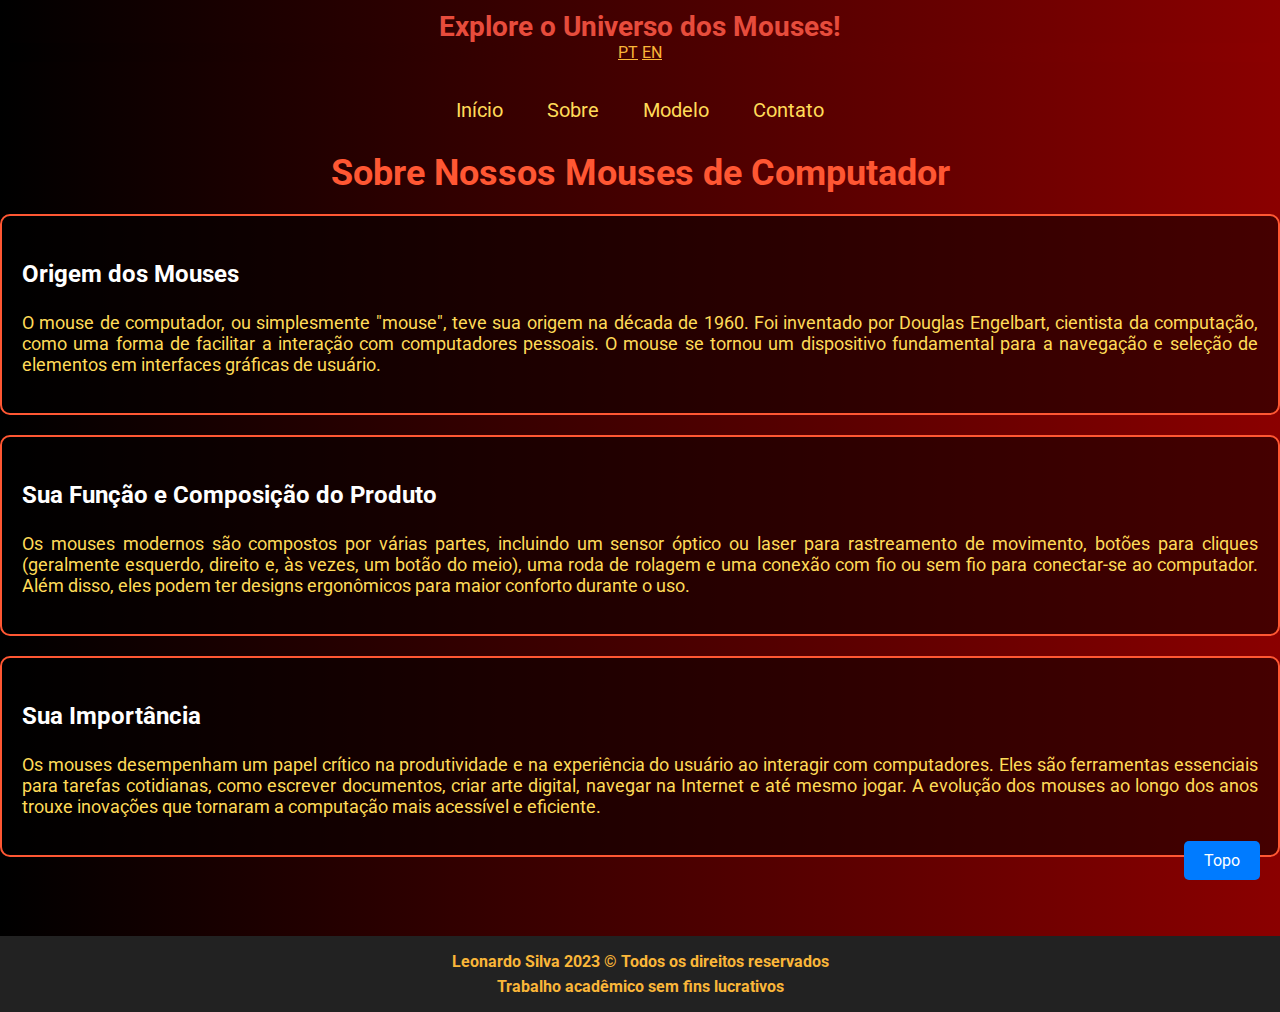
<file: sobre.html>
<!DOCTYPE html>
<html lang="pt-br">
<head>
    <meta charset="UTF-8">
    <meta name="viewport" content="width=device-width, initial-scale=1.0">
    <title>Sobre o Produto</title>
    <link rel="stylesheet" href="https://fonts.googleapis.com/css?family=Roboto:400,700&display=swap">
    <link rel="stylesheet" href="estilo.css">
    <link rel="icon" type="image/png" href="imagens/left-click.png">
</head>
<body>
    <header>
        <h1 class="site-title">Explore o Universo dos Mouses!</h1>
        <nav>
            <a href="sobre.html" class="pt-link">PT</a>
            <a href="sobre_en.html" class="en-link">EN</a>
             <!-- Link para a versão em inglês -->
        </nav>    
    </header>

    <nav>
        <ul class="menu">
            <li><a href="index.html">Início</a></li>
            <li><a href="sobre.html">Sobre</a></li>
            <li><a href="modelo.html">Modelo</a></li>
            <li><a href="contato.html">Contato</a></li>
        </ul>
    </nav>

    <div class="page">
        <h2 class="section-title">Sobre Nossos Mouses de Computador</h2>
        <div class="section">
            <h3>Origem dos Mouses</h3>
            <p>
                O mouse de computador, ou simplesmente "mouse", teve sua origem na década de 1960. Foi inventado por Douglas Engelbart, cientista da computação, como uma forma de facilitar a interação com computadores pessoais. O mouse se tornou um dispositivo fundamental para a navegação e seleção de elementos em interfaces gráficas de usuário.
            </p>
        </div>

        <div class="section">
            <h3 id="funcao-composicao">Sua Função e Composição do Produto</h3>
            <p>
                Os mouses modernos são compostos por várias partes, incluindo um sensor óptico ou laser para rastreamento de movimento, botões para cliques (geralmente esquerdo, direito e, às vezes, um botão do meio), uma roda de rolagem e uma conexão com fio ou sem fio para conectar-se ao computador. Além disso, eles podem ter designs ergonômicos para maior conforto durante o uso.
            </p>
        </div>

        <div class="section">
            <h3>Sua Importância</h3>
            <p>
                Os mouses desempenham um papel crítico na produtividade e na experiência do usuário ao interagir com computadores. Eles são ferramentas essenciais para tarefas cotidianas, como escrever documentos, criar arte digital, navegar na Internet e até mesmo jogar. A evolução dos mouses ao longo dos anos trouxe inovações que tornaram a computação mais acessível e eficiente.
            </p>
        </div>
    </div>

    <center><a href="#" class="back-to-top" id="backToTop">Topo</a></center>

    <footer>
        <div class="rights">
            <p><b>Leonardo Silva 2023 &copy; Todos os direitos reservados</b></p>
            <p><b>Trabalho acadêmico sem fins lucrativos</b></p>
        </div>
    </footer>
    <br><br><br><br><br><br>

    <!-- JavaScript para a animação -->
    <script>
        // Captura o elemento da âncora
        var backToTop = document.getElementById("backToTop");

        // Adiciona um ouvinte de evento de clique à âncora
        backToTop.addEventListener("click", function(event) {
            event.preventDefault(); // Impede o comportamento padrão do link

            // Função para animação de rolagem suave
            function scrollToTop() {
                var currentScroll = document.documentElement.scrollTop || document.body.scrollTop;

                if (currentScroll > 0) {
                    window.requestAnimationFrame(scrollToTop);
                    window.scrollTo(0, currentScroll - (currentScroll / 8));
                }
            }

            // Inicia a animação de retorno ao topo
            scrollToTop();
        });
    </script>
</body>
</html>
</file>
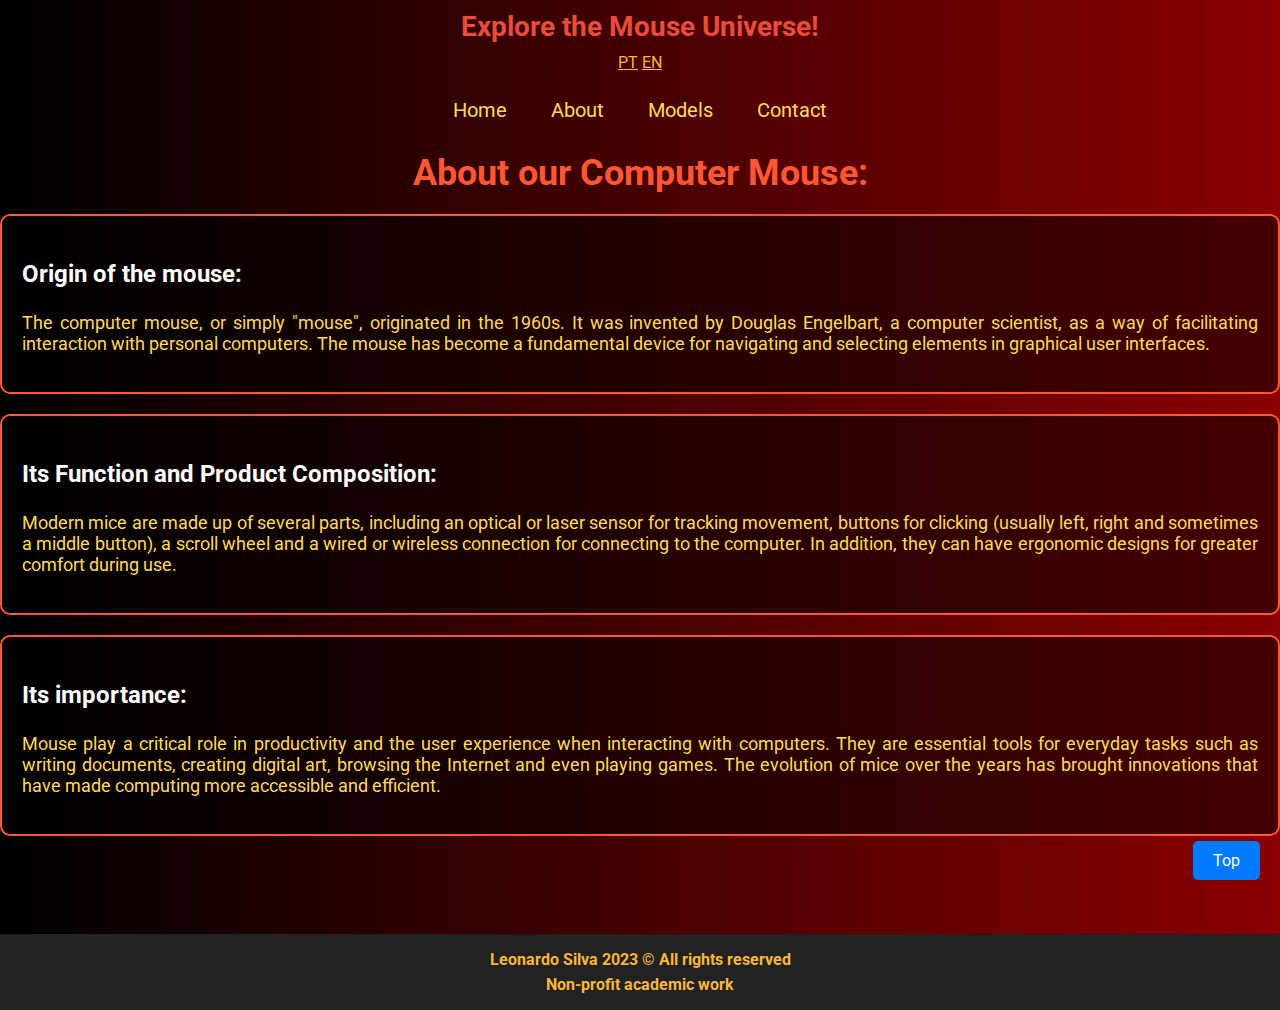
<file: sobre_en.html>
<!DOCTYPE html>
<html lang="pt-br">
<head>
    <meta charset="UTF-8">
    <meta name="viewport" content="width=device-width, initial-scale=1.0">
    <title>About the product</title>
    <link rel="stylesheet" href="https://fonts.googleapis.com/css?family=Roboto:400,700&display=swap">
    <link rel="stylesheet" href="estilo.css"> <!-- Seu arquivo de estilo principal -->
    <link rel="icon" type="image/png" href="imagens/left-click.png"> <!-- Corrigida a tag rel do ícone -->
</head>
<body>
    <header>
        <h1 class="site-title">Explore the Mouse Universe!</h1>
    </header>
    <nav>
        <a href="sobre.html" class="pt-link">PT</a>
        <a href="sobre_en.html" class="en-link">EN</a>
         <!-- Link para a versão em inglês -->
    </nav>    
    <nav>
        <ul class="menu">
            <li><a href="index_en.html">Home</a></li>
            <li><a href="sobre_en.html">About</a></li>
            <li><a href="modelo_en.html">Models</a></li>
            <li><a href="contato_en.html">Contact</a></li>
        </ul>
    </nav>

    <div class="page">
        <h2 class="section-title">About our Computer Mouse:</h2>
        <div class="section">
            <h3>Origin of the mouse:</h3>
            <p>
                The computer mouse, or simply "mouse", originated in the 1960s. It was invented by Douglas Engelbart, a computer scientist, as a way of facilitating interaction with personal computers. The mouse has become a fundamental device for navigating and selecting elements in graphical user interfaces.
            </p>
        </div>
        
        <div class="section">
            <h3 id="funcao-composicao">Its Function and Product Composition:</h3>
            <p>
                Modern mice are made up of several parts, including an optical or laser sensor for tracking movement, buttons for clicking (usually left, right and sometimes a middle button), a scroll wheel and a wired or wireless connection for connecting to the computer. In addition, they can have ergonomic designs for greater comfort during use.
            </p>
        </div>
        
        <div class="section">
            <h3>Its importance:</h3>
            <p>
                Mouse play a critical role in productivity and the user experience when interacting with computers. They are essential tools for everyday tasks such as writing documents, creating digital art, browsing the Internet and even playing games. The evolution of mice over the years has brought innovations that have made computing more accessible and efficient.
            </p>
        </div>
    </div>
    
    <center><a href="#" class="back-to-top" id="backToTop">Top</a></center>
</div>

<br><footer>
    <div class="rights">
        <p><b>Leonardo Silva 2023 &copy; All rights reserved</b></p>
        <p><b>Non-profit academic work</p></b>
    </div>
</footer>

<!-- JavaScript para a animação -->
<script>
    // Captura o elemento da âncora
    var backToTop = document.getElementById("backToTop");

    // Adiciona um ouvinte de evento de clique à âncora
    backToTop.addEventListener("click", function(event) {
        event.preventDefault(); // Impede o comportamento padrão do link

        // Função para animação de rolagem suave
        function scrollToTop() {
            var currentScroll = document.documentElement.scrollTop || document.body.scrollTop;

            if (currentScroll > 0) {
                window.requestAnimationFrame(scrollToTop);
                window.scrollTo(0, currentScroll - (currentScroll / 8));
            }
        }

        // Inicia a animação de retorno ao topo
        scrollToTop();
    });

    // Adicione outro ouvinte de evento de clique para rolar para baixo
    var scrollDown = document.getElementById("scrollDown");

    scrollDown.addEventListener("click", function(event) {
        event.preventDefault();

        // Função para rolar para baixo
        function scrollDownToContent() {
            var currentScroll = document.documentElement.scrollTop || document.body.scrollTop;
            var contentOffset = document.getElementById("content").offsetTop; // Substitua "content" pelo ID do elemento para onde você deseja rolar

            if (currentScroll < contentOffset) {
                window.requestAnimationFrame(scrollDownToContent);
                window.scrollTo(0, currentScroll + (contentOffset - currentScroll) / 8);
            }
        }

        // Inicia a animação de rolagem para baixo
        scrollDownToContent();
    });
</script>
</body>
</html>
</file>
<file: estilo.css>
/* Estilos globais */

    body {
    font-family: 'Roboto', sans-serif;
    margin: 0;
    padding: 0;
    background: linear-gradient(to right, black, #8b0000);
    color: rgb(250, 182, 57);
}

/* Estilo do cabeçalho */
header {
    background: linear-gradient(to right, black, #8b0000);
    padding: 10px;
    text-align: center;
}

header h1 {
    margin: 0;
    font-size: 36px;
    color: white;
}

.header-content {
    max-height: 100vh; /* Define a altura máxima do cabeçalho como 100% da altura da tela */
    overflow: hidden; /* Esconde qualquer conteúdo que ultrapasse a altura máxima */
}    

/* Estilo do título do site */
.site-title {
    color: #e74c3c;
    text-align: center;
    font-size: 28px;
    margin: 0;
}

/* Estilo do menu de navegação */
.menu {
    text-align: center;
    padding: 10px;
}

.menu li {
    display: inline;
    margin: 0 20px;
}

.menu a {
    color: #ffdb58;
    text-decoration: none;
    font-size: 20px;
    transition: color 0.3s;
}

.menu a:hover {
    color: #ff5733;
}

/* Estilo do menu de navegação */
nav {
    background: linear-gradient(to right, black, #8b0000);
    text-align: center;
    padding: 0;
}

nav ul {
    list-style: none;
    padding: 0;
}

nav ul li {
    display: inline;
    margin: 20px;
}

nav ul li a {
    color: white;
    text-decoration: none;
    transition: color 0.3s;
}

nav ul li a:hover {
    color: rgb(250, 182, 57);
}

/* Estilo para a imagem com efeito de escala */
.imagem {
    text-align: center;
    margin-top: 15px;
}

.imagem img {
    transition: transform 0.3s ease-in-out;
}

.imagem img:hover {
    transform: scale(0.9);
}

.rights {
    background-color: #222;
    color: rgb(250, 182, 57);
    padding: 10px 0;
    text-align: center;
    position: absolute;
    bottom: 0;
    width: 100%;
}

.rights p {
    margin: 6px;
}

/* Estilo para a seção de título */
.section-title {
    font-size: 36px;
    color: #ff5733;
    text-align: center;
    margin: 20px 0;
}

/* Estilo para cada seção de conteúdo */
.section {
    background-color: rgba(0, 0, 0, 0.5);
    border: 2px solid #ff5733;
    border-radius: 10px;
    padding: 20px;
    margin-bottom: 20px;
    color: #fff;
    max-height: 100vh;
    overflow-y: auto;
    text-align: justify;
}

/* Estilo para o texto dentro das seções */
.section h3 {
    color: white;
    font-size: 24px;
}

.section p {
    color: #ffdb58;
    font-size: 18px;
}


/* Estilo para a âncora "Voltar ao Topo" */
.back-to-top {
    position: fixed;
    right: 20px;
    bottom: 20px;
    background-color: #007BFF;
    color: #fff;
    padding: 10px 20px;
    border-radius: 5px;
    text-decoration: none;
    transition: background-color 0.3s ease;
    z-index: 2; /* Defina um z-index maior para a âncora */
}

/* Efeito de mudança de cor ao passar o mouse sobre a âncora */
.back-to-top:hover {
    background-color: #ff5733;
    color: white;
    text-decoration: none; /* Remover o sublinhado ao passar o mouse */
}

/* Estilos para os modelos de mouse */
.model {
    background-color: rgba(0, 0, 0, 0.7);
    margin: 20px 0;
    padding: 20px;
    border: 2px solid #ff5733;
    border-radius: 10px;
    box-shadow: 0 0 10px rgba(0, 0, 0, 0.3);
    color: #fff;
}

/* Estilos para as imagens dos modelos de mouse */
.model-image img {
    max-width: 100%;
    height: auto;
    border: 5px solid #fff;
    box-shadow: 0 0 10px rgba(0, 0, 0, 0.3);
    display: block;
    margin: 0 auto;
}

/* Estilo para o título dos modelos */
.model-title {
    font-size: 24px;
    color: #ff5733;
    margin-top: 20px;
    text-align: center;
}

/* Estilo para as informações dos modelos */
.model-info {
    font-size: 18px;
    margin-top: 10px;
    text-align: center;
}

/* Estilo para o preço dos modelos */
.model-price {
    font-size: 20px;
    font-weight: bold;
    color: #ff5733;
    margin-top: 10px;
    text-align: center;
}

/* Estilo para a seção de formulário de contato */
.pagina-contato {
    font-family: 'Roboto', sans-serif;
    background: linear-gradient(to right, black, #8b0000);
    color: rgb(250, 182, 57);
    max-height: 100vh;
    overflow-y: auto;
}

footer {
    background-color: #242121;
    color: #ffdb58;
    padding: 10px 0;
    text-align: center;
    position: relative;
    bottom: -115px;
    width: 100%;
    z-index: 1;
}

.pagina-contato .section {
    background-color: rgba(0, 0, 0, 0.7);
    border: 2px solid #ff5733;
    border-radius: 10px;
    padding: 50px;
    margin-bottom: 20px;
    color: #fff;
    max-width: 1000px;
    margin: 0 auto;
}

.pagina-contato .section label {
    display: block;
    margin-bottom: 5px;
}

.pagina-contato .section input[type="text"],
.pagina-contato .section input[type="email"],
.pagina-contato .section input[type="tel"],
.pagina-contato .section textarea {
    width: 100%;
    padding: 10px;
    margin-bottom: 10px;
    border: 2px solid #ff5733;
    border-radius: 5px;
    background-color: rgba(255, 255, 255, 0.1);
    color: #fff;
}

.pagina-contato .section button {
    background-color: #ffdb58;
    color: #333;
    padding: 10px 20px;
    border-radius: 5px;
    border: none;
    cursor: pointer;
    display: block;
    margin: 0 auto;
}

.pagina-contato .section button:hover {
    background-color: #ff5733;
    color: white;
}

.pagina-contato .error {
    color: #ff5733;
    font-size: 14px;
}

.pagina-contato .success {
    color: #33ff33;
    font-size: 18px;
}

/* Estilo para os links de volta à página inicial */
.link-home {
    display: inline-block;
    margin-bottom: 20px;
    color: #ffdb58;
    text-decoration: none;
    font-size: 18px;
    transition: color 0.3s;
}

.link-home:hover {
    color: #ff5733;
}

/* Estilos para os grupos de formulários */
.form-group {
    margin-bottom: 20px;
}

.form-group label {
    display: block;
    margin-bottom: 5px;
}

.form-group input,
.form-group textarea {
    width: 100%;
    padding: 8px;
    border: 1px solid #ccc;
    border-radius: 5px;
}

.model-image img {
    max-width: 100%;
    max-height: 250px; /* Altura máxima para as imagens */
    width: auto;
    height: auto;
    border: 5px solid #fff;
    box-shadow: 0 0 10px rgba(0, 0, 0, 0.3);
    display: block;
    margin: 0 auto;
}

.pt-link {
    color: rgb(250, 182, 57);
}

.en-link {
color: rgb(250, 182, 57);
}
</file>
